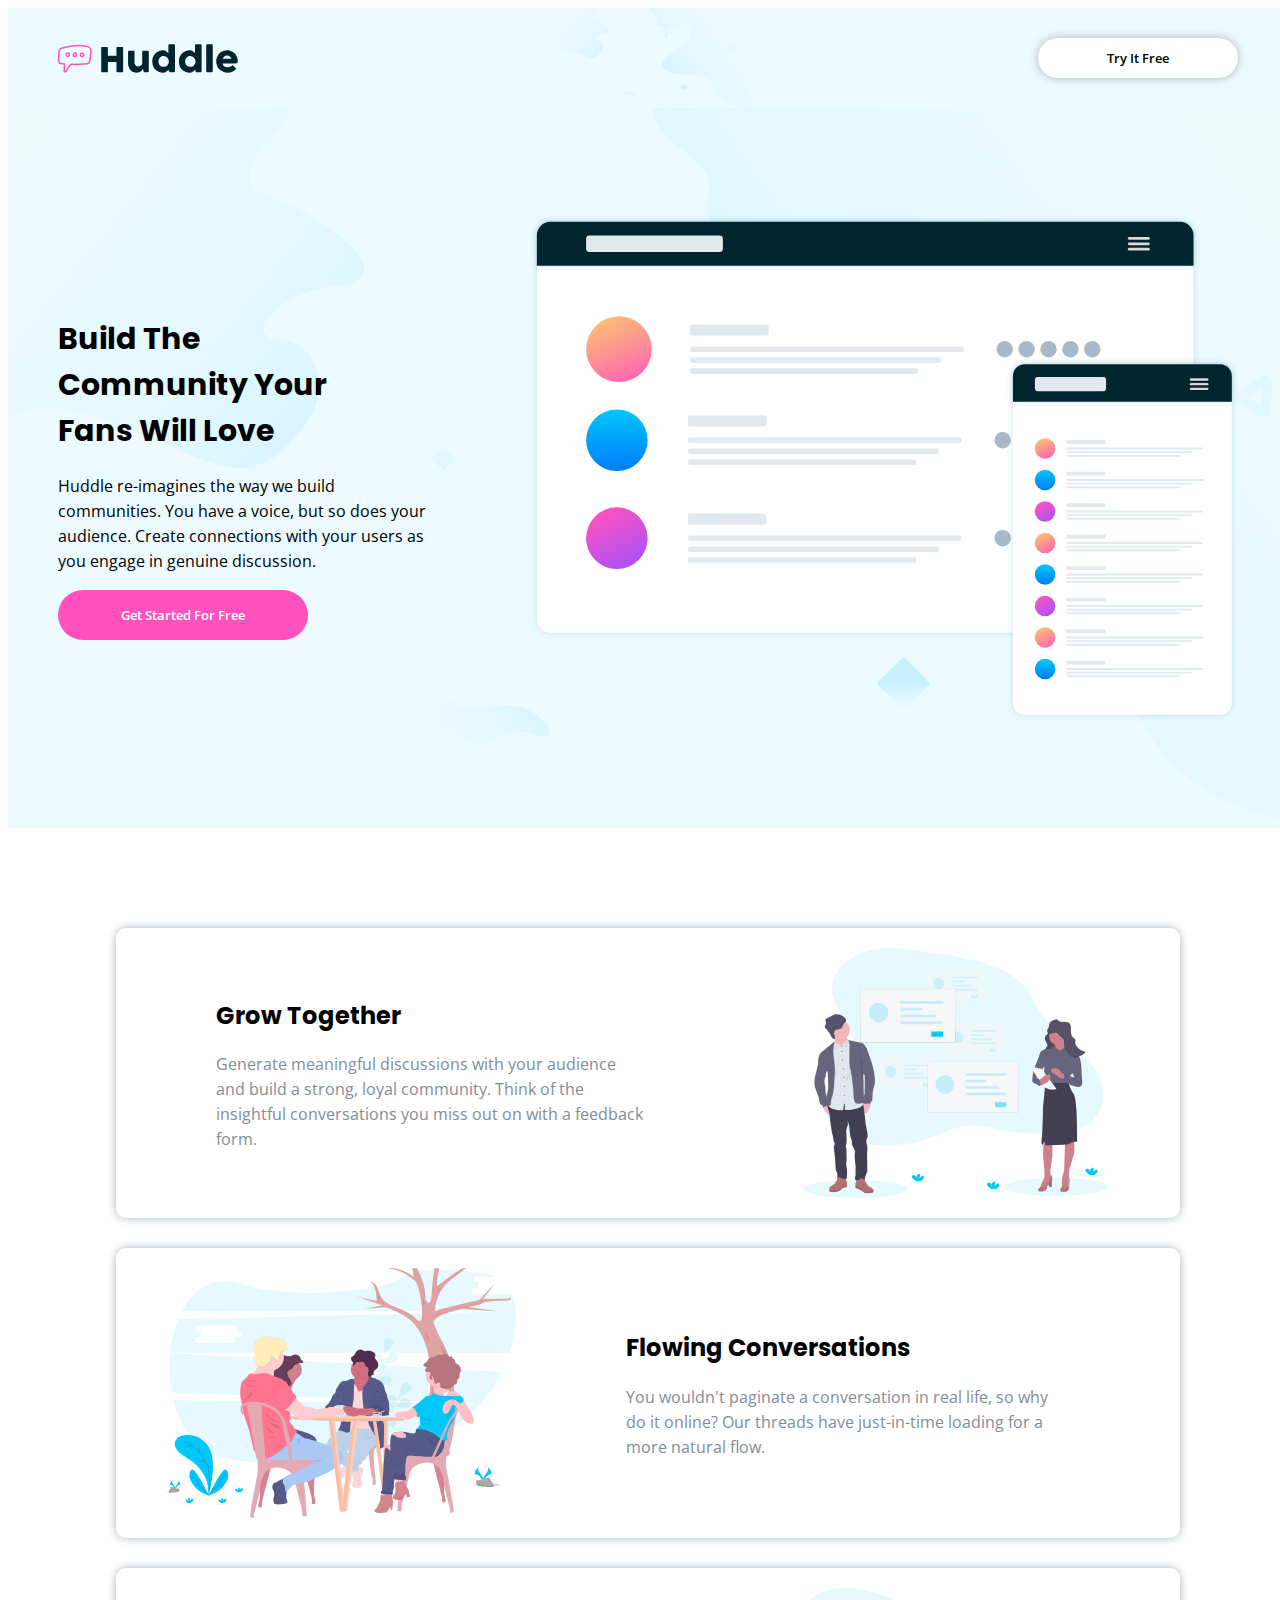
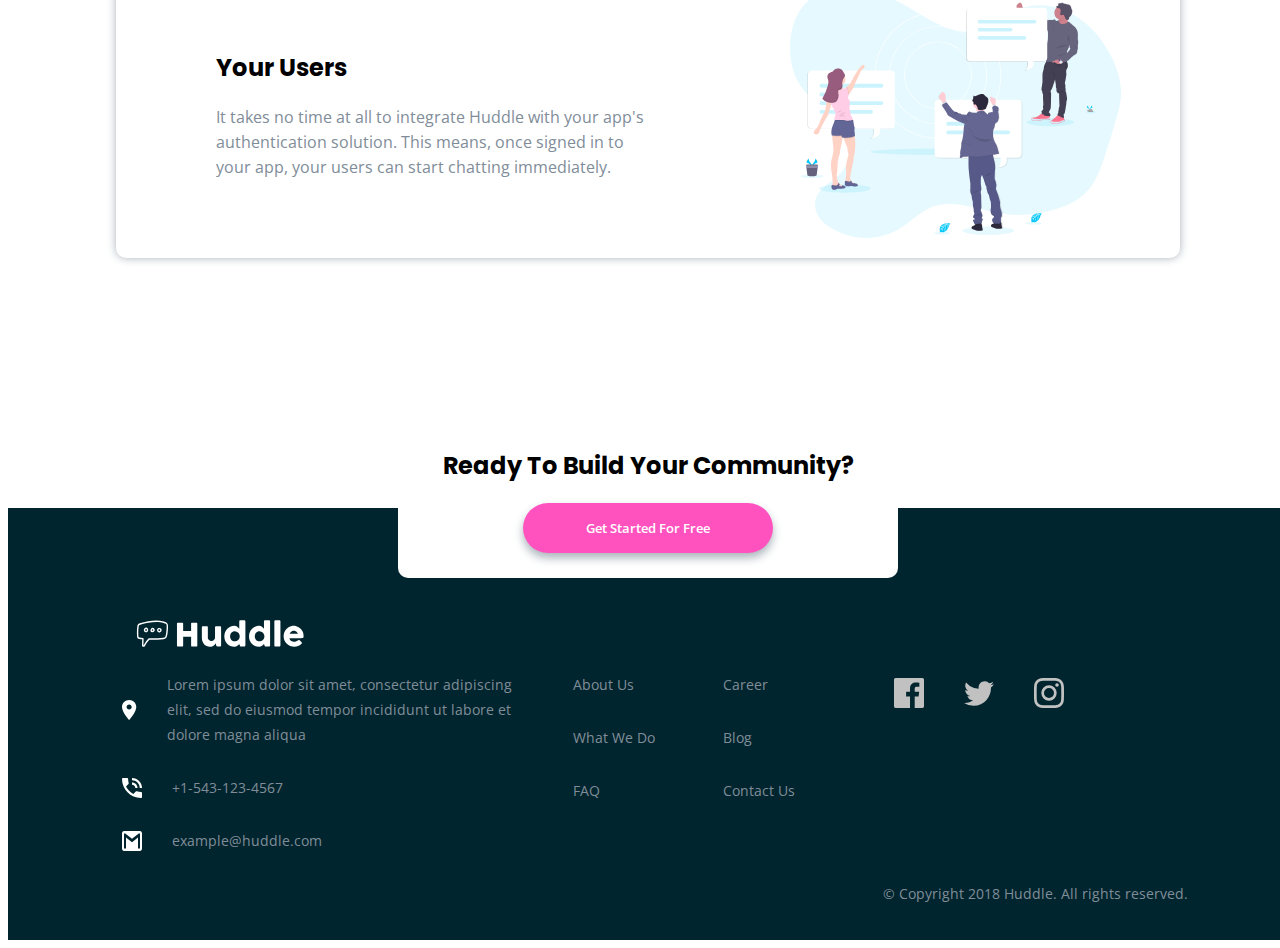
<file: index.html>
<!DOCTYPE html>
<html lang="en">
<head>
  <meta charset="UTF-8">
  <meta name="viewport" content="width=device-width, initial-scale=1.0">
  <!-- displays site properly based on user's device -->
  
  <link rel="preconnect" href="https://fonts.googleapis.com">
<link rel="preconnect" href="https://fonts.gstatic.com" crossorigin>
<link href="https://fonts.googleapis.com/css2?family=Open+Sans:wght@400;700&family=Poppins:wght@600&display=swap" rel="stylesheet">

  <link rel="icon" type="image/png" sizes="32x32" href="favicon-32x32.png">
  <link rel="stylesheet" href="huddle-landing-page.css">
  
  <title>Frontend Mentor | Huddle landing page with alternating feature blocks</title>

 
</head>
<body>
<main>
  <header>
    <div id="logo"></div>
    <button>Try It Free</button>
    </header>

  <section id="one">
    <div id="one-text">
 <h1>Build The Community Your Fans Will Love</h1>

  <p>Huddle re-imagines the way we build communities. You have a voice, but so does your audience. Create connections with your users as you engage in genuine discussion.</p>

  <button>Get Started For Free</button>
  </div>
  <div id="one-image"></div>
  </section>

  <section id="two">
    <div id="two-text">
  <h2>Grow Together</h2>

  <p>Generate meaningful discussions with your audience and build a strong, loyal community.
  Think of the insightful conversations you miss out on with a feedback form.</p>
  </div>
  <div id="two-image"></div>
  </section>
  
  <section id="three">
    <div id="three-image"></div>
    <div id="three-text">
  <h2>Flowing Conversations</h2>

  <p>You wouldn't paginate a conversation in real life, so why do it online? Our threads
  have just-in-time loading for a more natural flow.</p>
  </div>
  </section>
  
  <section id="four">
    <div id="four-text">
  <h2>Your Users</h2>

  <p>It takes no time at all to integrate Huddle with your app's authentication solution.
  This means, once signed in to your app, your users can start chatting immediately.</p>
  </div>
  <div id="four-image"></div>
  </section>

  <div id="white-rectangle">
  <h2>Ready To Build Your Community?</h2>

  <button>Get Started For Free</button>
  </div>

   <footer>
     <div id="footer-logo"></div>
     
     <div id="footer-container">
       <div id="first">
         
         <div id="location">
         <img src="icon-location.svg" alt="facebook"><p>Lorem ipsum dolor sit amet, consectetur adipiscing elit, sed do eiusmod tempor
  incididunt ut labore et dolore magna aliqua</p>
  </div>

  <div id="phone"><img src="icon-phone.svg" alt="facebook"><p>+1-543-123-4567</p></div>
  
 <div id="mail"><img src="icon-email.svg" alt="facebook"> <p>example@huddle.com</p></div>
 
       </div>

  <div id="second">
  <p>About Us</p>
  <p>What We Do</p>
  <p>FAQ</p>
  </div>
  
  <div id="third">
  <p>Career</p>
  <p>Blog</p>
  <p>Contact Us</p>
</div>

<div id="icons">
  <div id="facebook"></div>
  <div id="twitter"></div>
  <div id="instagram"></div>
</div>

</div>
  <p id="copyright">&copy; Copyright 2018 Huddle. All rights reserved.</p>
  </footer>
  </main>
</body>
</html>
</file>
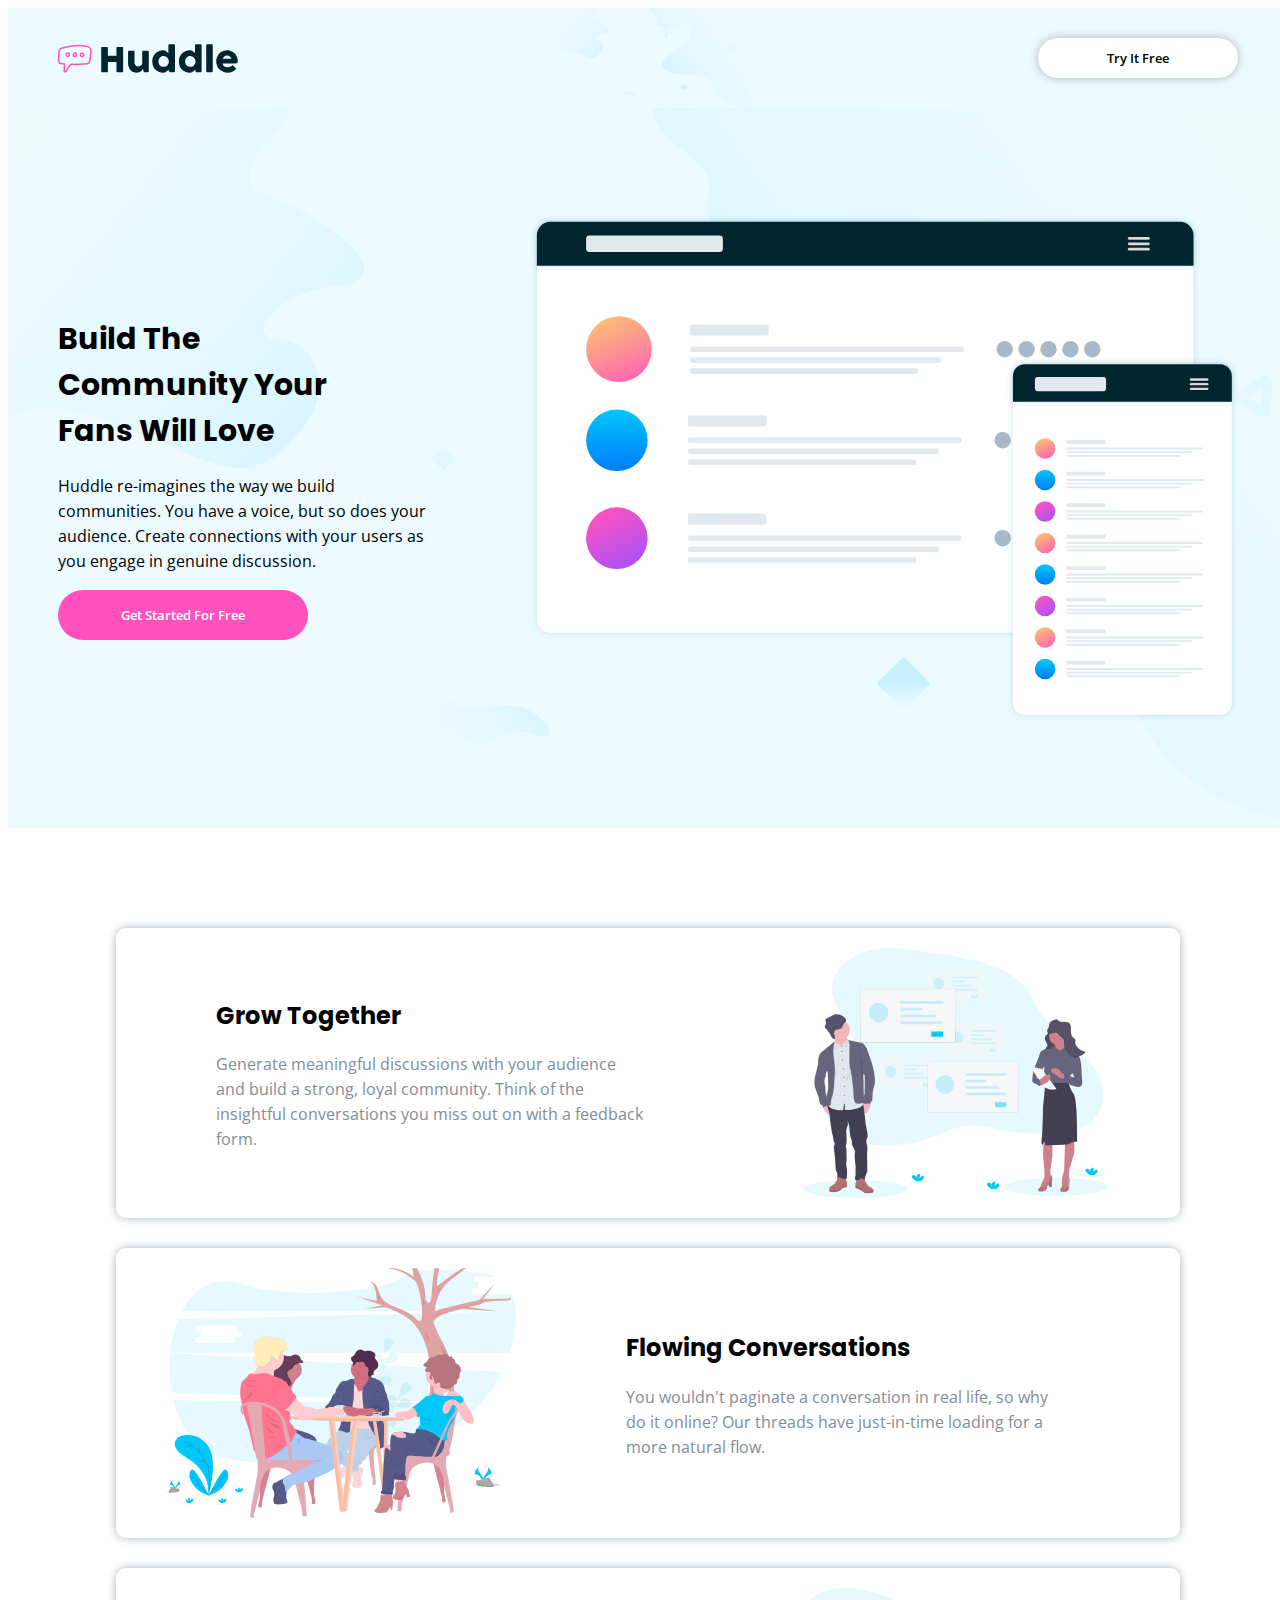
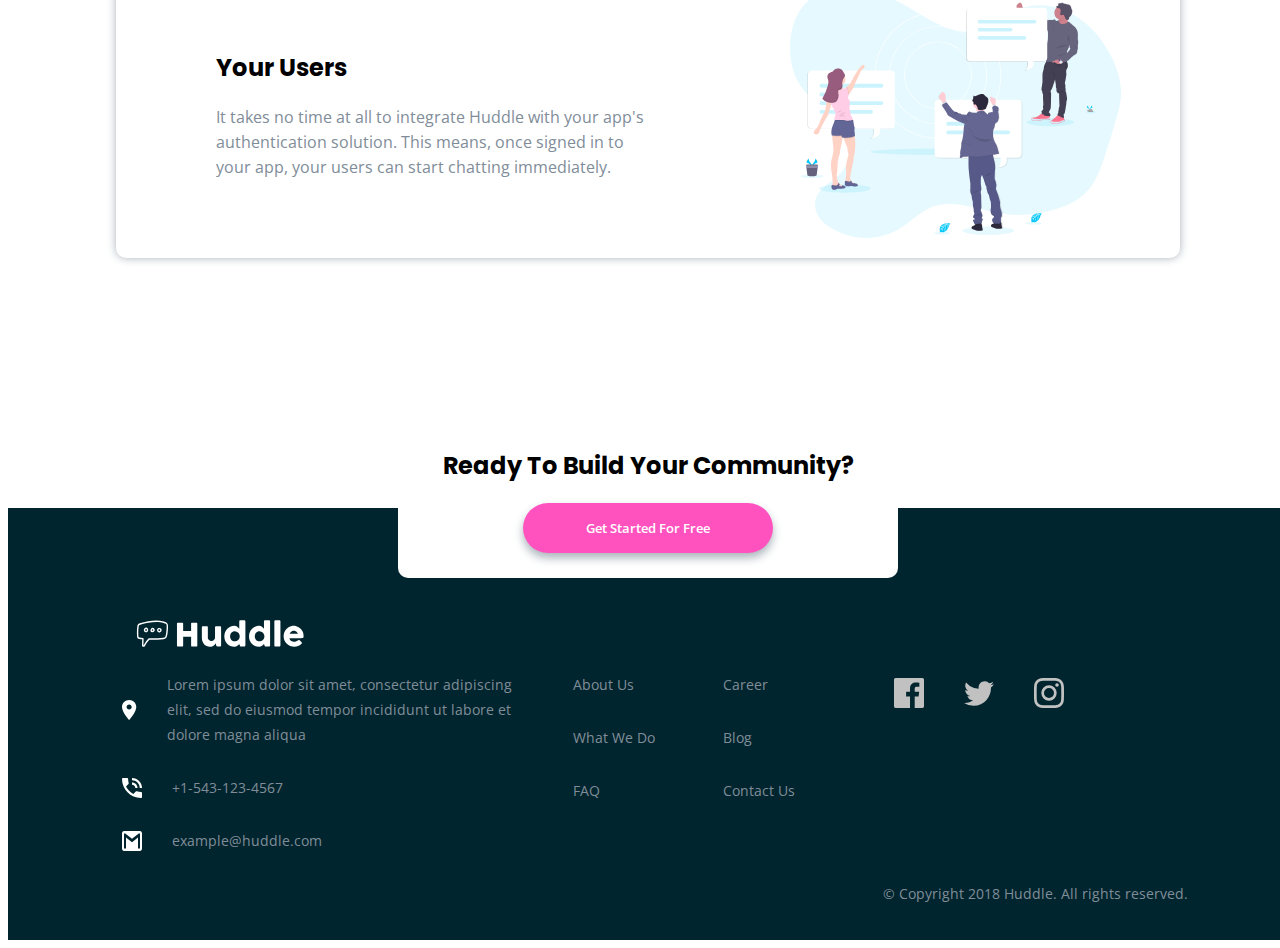
<file: huddle-landing-page.html>
<!DOCTYPE html>
<html lang="en">
<head>
  <meta charset="UTF-8">
  <meta name="viewport" content="width=device-width, initial-scale=1.0">
  <!-- displays site properly based on user's device -->
  
  <link rel="preconnect" href="https://fonts.googleapis.com">
<link rel="preconnect" href="https://fonts.gstatic.com" crossorigin>
<link href="https://fonts.googleapis.com/css2?family=Open+Sans:wght@400;700&family=Poppins:wght@600&display=swap" rel="stylesheet">

  <link rel="icon" type="image/png" sizes="32x32" href="favicon-32x32.png">
  <link rel="stylesheet" href="huddle-landing-page.css">
  
  <title>Frontend Mentor | Huddle landing page with alternating feature blocks</title>

 
</head>
<body>
<main>
  <header>
    <div id="logo"></div>
    <button>Try It Free</button>
    </header>

  <section id="one">
    <div id="one-text">
 <h1>Build The Community Your Fans Will Love</h1>

  <p>Huddle re-imagines the way we build communities. You have a voice, but so does your audience. Create connections with your users as you engage in genuine discussion.</p>

  <button>Get Started For Free</button>
  </div>
  <div id="one-image"></div>
  </section>

  <section id="two">
    <div id="two-text">
  <h2>Grow Together</h2>

  <p>Generate meaningful discussions with your audience and build a strong, loyal community.
  Think of the insightful conversations you miss out on with a feedback form.</p>
  </div>
  <div id="two-image"></div>
  </section>
  
  <section id="three">
    <div id="three-image"></div>
    <div id="three-text">
  <h2>Flowing Conversations</h2>

  <p>You wouldn't paginate a conversation in real life, so why do it online? Our threads
  have just-in-time loading for a more natural flow.</p>
  </div>
  </section>
  
  <section id="four">
    <div id="four-text">
  <h2>Your Users</h2>

  <p>It takes no time at all to integrate Huddle with your app's authentication solution.
  This means, once signed in to your app, your users can start chatting immediately.</p>
  </div>
  <div id="four-image"></div>
  </section>

  <div id="white-rectangle">
  <h2>Ready To Build Your Community?</h2>

  <button>Get Started For Free</button>
  </div>

   <footer>
     <div id="footer-logo"></div>
     
     <div id="footer-container">
       <div id="first">
         
         <div id="location">
         <img src="icon-location.svg" alt="facebook"><p>Lorem ipsum dolor sit amet, consectetur adipiscing elit, sed do eiusmod tempor
  incididunt ut labore et dolore magna aliqua</p>
  </div>

  <div id="phone"><img src="icon-phone.svg" alt="facebook"><p>+1-543-123-4567</p></div>
  
 <div id="mail"><img src="icon-email.svg" alt="facebook"> <p>example@huddle.com</p></div>
 
       </div>

  <div id="second">
  <p>About Us</p>
  <p>What We Do</p>
  <p>FAQ</p>
  </div>
  
  <div id="third">
  <p>Career</p>
  <p>Blog</p>
  <p>Contact Us</p>
</div>

<div id="icons">
  <div id="facebook"></div>
  <div id="twitter"></div>
  <div id="instagram"></div>
</div>

</div>
  <p id="copyright">&copy; Copyright 2018 Huddle. All rights reserved.</p>
  </footer>
  </main>
</body>
</html>
</file>
<file: huddle-landing-page.css>
html {
	scroll-behavior: smooth;
}

body {
  display: flex;
  flex-direction: column;
  justify-content: center;
  width: 100%;
  height: 100%;
  background-color: white;
  font-family: "Open Sans", sans-serif;
}

header {
  display: flex;
  justify-content: space-between;
  align-items: center;
  width: 100%;
  height: 100px;
  background: url('bg-hero-desktop.svg');
  background-size: contain;
  background-position: center;
  background-repeat: no-repeat;
  background-color: hsl(193, 100%, 96%);
}

#logo {
  width: 180px;
  height: 50px;
  background: url('huddle logo.svg');
  background-size: contain;
  background-position: center;
  background-repeat: no-repeat;
  margin-left: 50px;
}

header button {
  width: 200px;
  height: 40px;
  border-radius: 20px;
  margin-right: 50px;
  border: none;
  background-color: white;
  font-weight: 600;
  box-shadow: 0px 0px 10px hsl(208, 11%, 70%);
}

header button:hover {
  color: hsl(208, 11%, 55%);
}

h1, h2 {
  font-family: "Poppins", sans-serif;
}

button {
  font-family: "Open Sans", sans-serif;
}

p {
  line-height: 25px;
}

#one {
  display: flex;
  align-items: center;
  width: 100%;
  height: 80vh;
  margin: auto;
  background: url('bg-hero-desktop.svg');
  background-size: cover;
  background-position: center;
  background-repeat: no-repeat;
  background-color: hsl(193, 100%, 96%);
}

#one-text {
  width: 40%;
  margin-left: 50px;
}

#one-text h1 {
  font-weight: 700;
  font-size: 30px;
  width: 70%;
}

#one-text p {
  width: 80%;
  font-weight: 400;
}

#one-text button {
  width: 250px;
  height: 50px;
  border-radius: 30px;
  border: none;
  background-color: hsl(322, 100%, 66%);
  color: white;
  font-weight: 600;
}

#one-text button:hover {
  background-color: hsl(322, 100%, 80%);
}

#one-image {
  width: 60%;
  height: 100%;
  background: url('illustration-mockups 1.svg');
  background-size: contain;
  background-position: center;
  background-repeat: no-repeat;
  margin-right: 50px;
}

#two {
  display: flex;
  width: 80%;
  height: 250px;
  margin: auto;
  margin-top: 100px;
  align-items: center;
  padding: 20px;
  border-radius: 10px;
  box-shadow: 0px 0px 10px hsl(208, 11%, 70%);
}

#two-text {
  width: 60%;
}

#two-image {
  width: 40%;
  height: 100%;
  background: url('illustration-grow-together.svg');
  background-size: contain;
  background-position: center;
  background-repeat: no-repeat;
}

#two-text h2 {
  margin-left: 80px;
}

#two-text p {
  margin-left: 80px;
  font-weight: 400;
  color: hsl(208, 11%, 55%);
  width: 70%;
}

#three {
  display: flex;
  width: 80%;
  height: 250px;
  margin: auto;
  margin-top: 30px;
  align-items: center;
  padding: 20px;
  border-radius: 10px;
  box-shadow: 0px 0px 10px hsl(208, 11%, 70%);
}

#three-text {
  width: 60%;
}

#three-image {
  width: 40%;
  height: 100%;
  background: url('illustration-flowing-conversation.svg');
  background-size: contain;
  background-position: center;
  background-repeat: no-repeat;
}

#three-text h2 {
  margin-left: 80px;
}

#three-text p {
  margin-left: 80px;
  font-weight: 400;
  color: hsl(208, 11%, 55%);
  width: 70%;
}

#four {
  display: flex;
  width: 80%;
  height: 250px;
  margin: auto;
  margin-top: 30px;
  align-items: center;
  padding: 20px;
  border-radius: 10px;
  box-shadow: 0px 0px 10px hsl(208, 11%, 70%);
}

#four-text {
  width: 60%;
}

#four-image {
  width: 40%;
  height: 100%;
  background: url('illustration-your-users.svg');
  background-size: contain;
  background-position: center;
  background-repeat: no-repeat;
}

#four-text h2 {
  margin-left: 80px;
}

#four-text p {
  margin-left: 80px;
  font-weight: 400;
  color: hsl(208, 11%, 55%);
  width: 70%;
}

#white-rectangle {
  display: flex;
  flex-direction: column;
  width: 500px;
  height: 150px;
  background-color: white;
  margin: auto;
  margin-top: 100px;
  align-items: center;
  border-radius: 10px;
  position: relative;
  top: 70px;
}

#white-rectangle button {
  width: 250px;
  height: 50px;
  border-radius: 30px;
  border: none;
  background-color: hsl(322, 100%, 66%);
  color: white;
  font-weight: 600;
  box-shadow: 0px 5px 10px hsl(208, 11%, 70%);
}

#white-rectangle button:hover {
  background-color: hsl(322, 100%, 80%);
}


footer {
  padding-top: 100px;
  padding-bottom: 20px;
  width: 100%;
  height: max-content;
  background-color: hsl(192, 100%, 9%);
  color: hsl(208, 11%, 55%);
}

footer p {
  font-size: 14px;
}

footer p:hover {
  text-decoration: underline;
}

#footer-logo {
  width: 180px;
  height: 50px;
  background: url('logo.svg');
  background-size: contain;
  background-position: center;
  background-repeat: no-repeat;
  margin-left: 120px;
}

#footer-container {
  display: flex;
  justify-content: space-evenly;
  width: 90%;
  margin: auto;
}

#first {
  width: 400px;
  display: flex;
  flex-direction: column;
}

#second {
  width: 100px;
  display: flex;
  flex-direction: column;
}

#third {
  width: 100px;
  display: flex;
  flex-direction: column;
}

#icons {
  width: 300px;
  display: flex;
}

#icons div {
  width: 30px;
  height: 30px;
  margin: 20px;
  filter: invert(99%) sepia(24%) saturate(2%) brightness(107%) contrast(101%);
}

#icons div:hover {
  filter: invert(53%) sepia(25%) saturate(6038%) hue-rotate(295deg) brightness(101%) contrast(103%);
}

#facebook {
  background: url('icon-facebook.svg');
  background-size: contain;
  background-position: center;
  background-repeat: no-repeat;
}

#twitter {
  background: url('icon-twitter.svg');
  background-size: contain;
  background-position: center;
  background-repeat: no-repeat;
}

#instagram {
  background: url('icon-instagram.svg');
  background-size: contain;
  background-position: center;
  background-repeat: no-repeat;
}

#location, #phone, #mail {
  display: flex;
  align-items: center
}

#first img {
  margin-right: 30px;
  width: 20px;
  height: 20px;
}

#copyright {
  text-align: right;
  margin-right: 100px;
}

@media (max-width:1050px) {
  #footer-container {
    flex-direction: column;
  }
}

@media (max-width:700px) {
  
  header {
  background: url('bg-hero-mobile.svg');
  background-size: contain;
  background-position: center;
  background-repeat: no-repeat;
  background-color: hsl(193, 100%, 96%);
}
  
#logo {
  width: 100px;
  height: 50px;
  margin-left: 20px;
}

header button {
  width: 100px;
  height: 40px;
  margin-right: 20px;
}

#one {
  flex-direction: column;
  text-align: center;
  background: url('bg-hero-mobile.svg');
  background-size: cover;
  background-position: center;
  background-repeat: no-repeat;
  background-color: hsl(193, 100%, 96%);
}

#one-text {
  display: flex;
  flex-direction: column;
  width:100%;
  text-align: center;
  margin-left: 0;
  align-items: center;
}

#one-text h1 {
  width: 80%;
  margin-bottom: 0;
}

#one-text p {
  width: 80%;
}


#one-image {
  width: 100%;
  height: 200px;
  margin-right: 0px;
  margin-top: 50px;
}

#two {
  flex-direction: column-reverse;
  height: max-content;
  text-align: center;
}

#two-text {
  width: 100%;
}

#two-image {
  width: 100%;
  height: 200px;
}

#two-text h2 {
  margin-left: 0px;
}

#two-text p {
  margin-left: 0px;
  width: 100%;
}

#three {
  height: max-content;
  flex-direction: column;
  text-align: center;
}

#three-text {
  width: 100%;
}

#three-image {
  width: 100%;
  height: 200px;
}

#three-text h2 {
  margin-left: 0px;
}

#three-text p {
  margin-left: 0px;
  width: 100%;
}

#four {
  height: max-content;
  flex-direction: column-reverse;
  text-align: center;
}

#four-text {
  width: 60%;
}

#four-image {
  width: 100%;
  height: 200px;
}

#four-text h2 {
  margin-left: 0px;
}

#four-text p {
  margin-left: 0px;
  width: 100%;
}

#white-rectangle {
  display: flex;
  flex-direction: column;
  text-align: center;
  width: 270px;
  height: max-content;
  padding: 20px;
}


#footer-logo {
  margin-left: 0px;
  margin: auto;
}

footer p {
  margin: 0px;
  margin-bottom: 10px;
}

#footer-container {
  width: 90%;
  margin: auto;
}

#first {
  width: 100%;
}

#second {
  width: 100%;
}

#third {
  width: 100%;
}

#icons {
  margin: auto;
  width: 100%;
  justify-content: center;
}


#copyright {
  text-align: center;
  margin-right: 0px;
  margin: auto;
}


}
</file>
